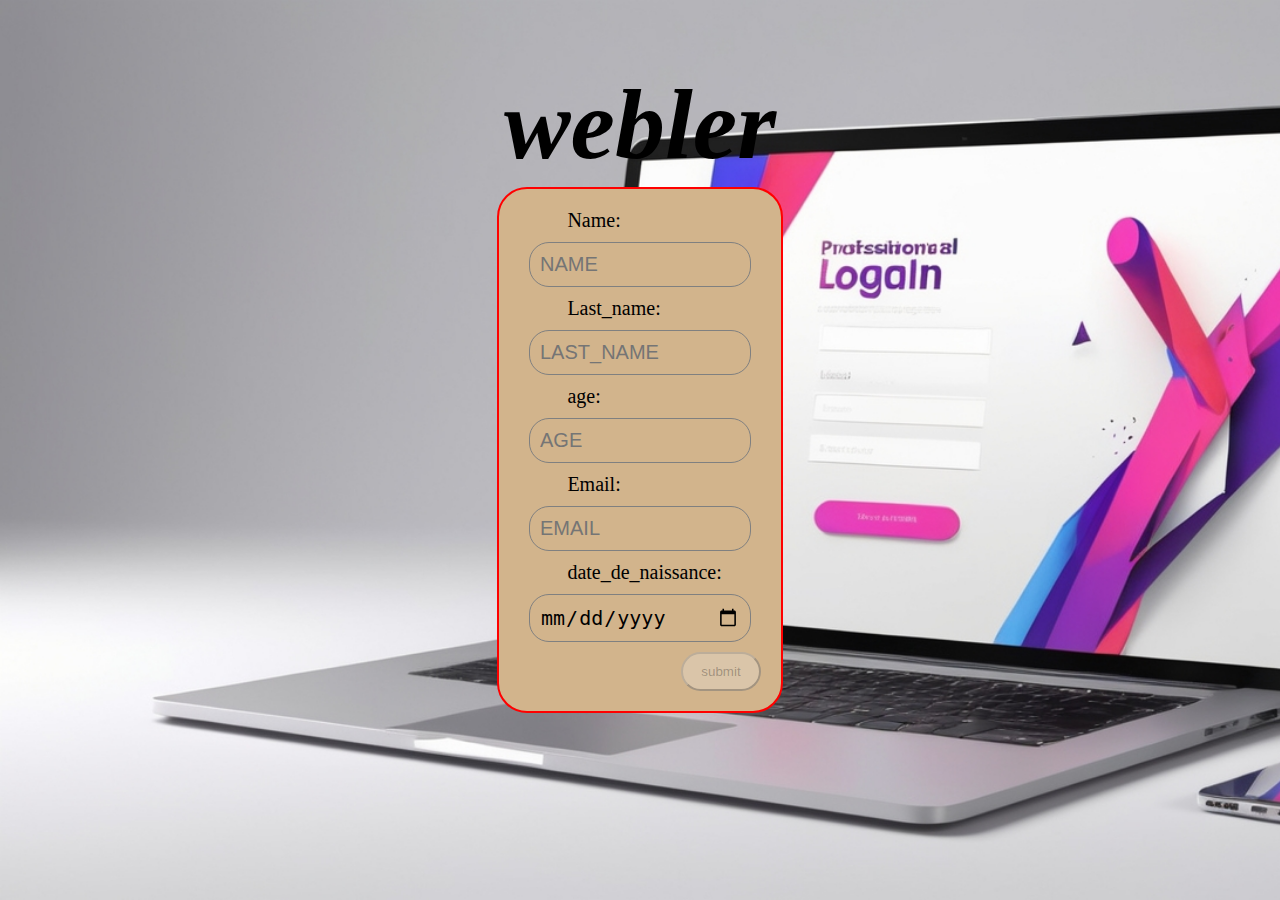
<file: index.html>
<!DOCTYPE html>
<html lang="en">
<head>
    <meta charset="UTF-8">
    <meta name="viewport" content="width=device-width, initial-scale=1.0">
    <title>Document</title>
    <script src="weblerjava.js"></script>
    <link rel="stylesheet" href="weblercss.css">
</head>
<body onload="document.getElementById('btn').disabled=true ">
   
    <h1 class="webler">webler</h1>
 
    <form action="index.php" method="post">
        <div id="divform">
        <label class="labels">Name:</label><br>
        
        <input placeholder="NAME" type="text" name="name" id="name" class="champ"><br>
        <label  class="labels">Last_name:</label><br>
        <input placeholder="LAST_NAME" type="text" name="namey" id="lastname" class="champ"><br>
        <label  class="labels">age:</label><br>
        <input placeholder="AGE" type="text" name="age" id="age" class="champ"><br>
        <label  class="labels">Email:</label><br>
        <input placeholder="EMAIL" class="champ" type="email" name="mail" id="mail"><br>
        <label class="labels">date_de_naissance:</label><br>
        <input  class="champ" type="date" name="dt" id="dt"><br>
    <button id="btn" onmouseover="taskbtn()">submit</button>
    </div>
    </form>
</body>
</html>
</file>
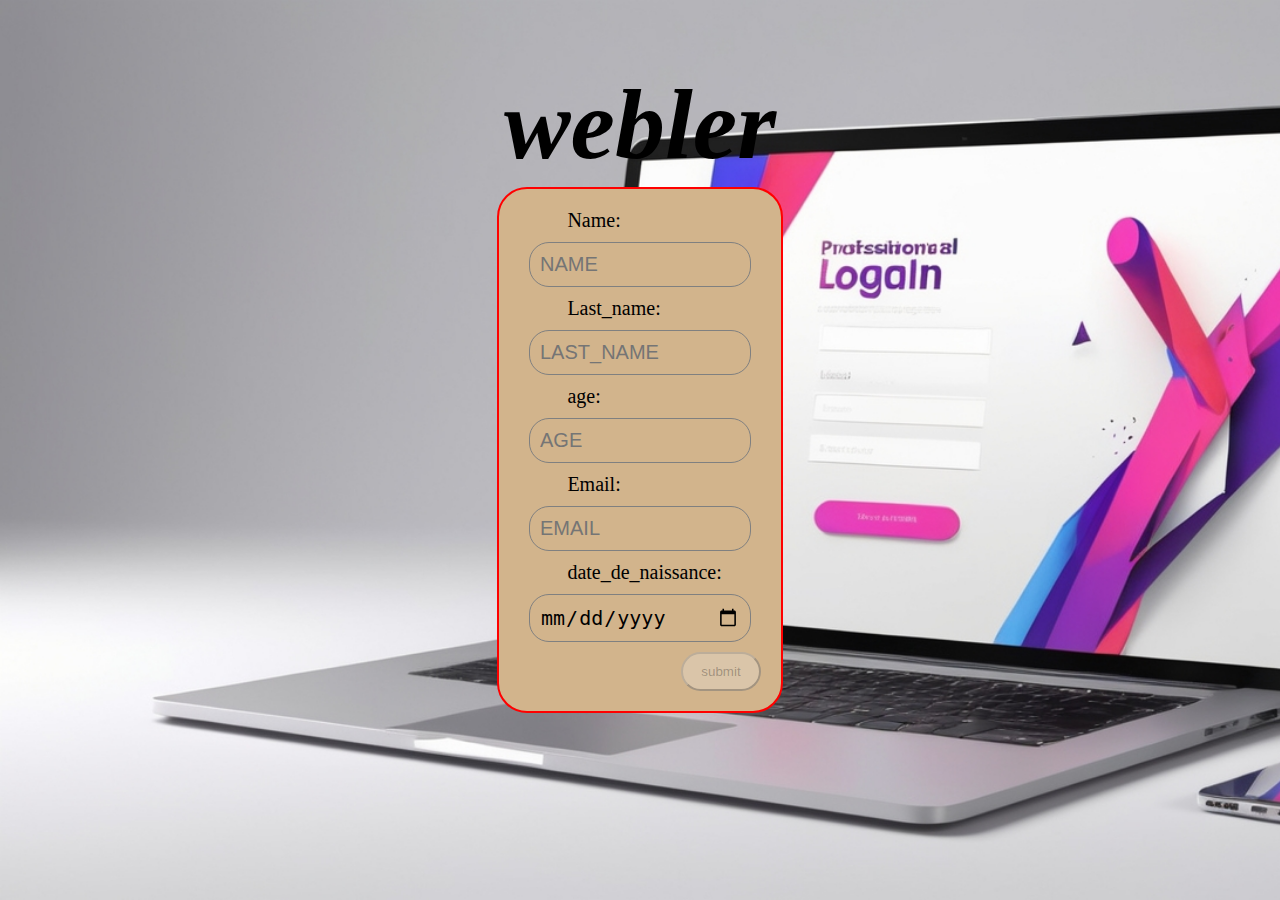
<file: webhtml.html>
<!DOCTYPE html>
<html lang="en">
<head>
    <meta charset="UTF-8">
    <meta name="viewport" content="width=device-width, initial-scale=1.0">
    <title>Document</title>
    <script src="weblerjava.js"></script>
    <link rel="stylesheet" href="weblercss.css">
</head>
<body onload="document.getElementById('btn').disabled=true ">
   
    <h1 class="webler">webler</h1>
 
    <form action="index.php" method="post">
        <div id="divform">
        <label class="labels">Name:</label><br>
        
        <input placeholder="NAME" type="text" name="name" id="name" class="champ"><br>
        <label  class="labels">Last_name:</label><br>
        <input placeholder="LAST_NAME" type="text" name="namey" id="lastname" class="champ"><br>
        <label  class="labels">age:</label><br>
        <input placeholder="AGE" type="text" name="age" id="age" class="champ"><br>
        <label  class="labels">Email:</label><br>
        <input placeholder="EMAIL" class="champ" type="email" name="mail" id="mail"><br>
        <label class="labels">date_de_naissance:</label><br>
        <input  class="champ" type="date" name="dt" id="dt"><br>
    <button id="btn" onmouseover="taskbtn()">submit</button>
    </div>
    </form>
</body>
</html>
</file>
<file: weblercss.css>
h1{font-family: Cambria, Cochin, Georgia, Times, 'Times New Roman', serif;
    font-size: 100px;text-align: center;font-style: italic;}
    body{background-image: url(bg.jpg);background-size: cover;
        background-repeat: no-repeat;background-attachment: fixed;}
    #divform{width: fit-content;height: fit-content;border: 2px red solid;
        position: absolute;left: 50%;top: 50%;transform: translate(-50%,-50%);padding: 20px;
    border-radius: 30px;background-color: tan;}
    .labels{margin: 0 50% 0  20%;font-size: 20px ;}
    .champ{border-radius: 20px;padding: 10px;margin: 10px;width: 200px;
        border: 1px gray solid;
    background:transparent ;font-size: 20px;
    }
    #btn{float: right;padding: 10px;border-radius: 30px;width: 80px;}
</file>
